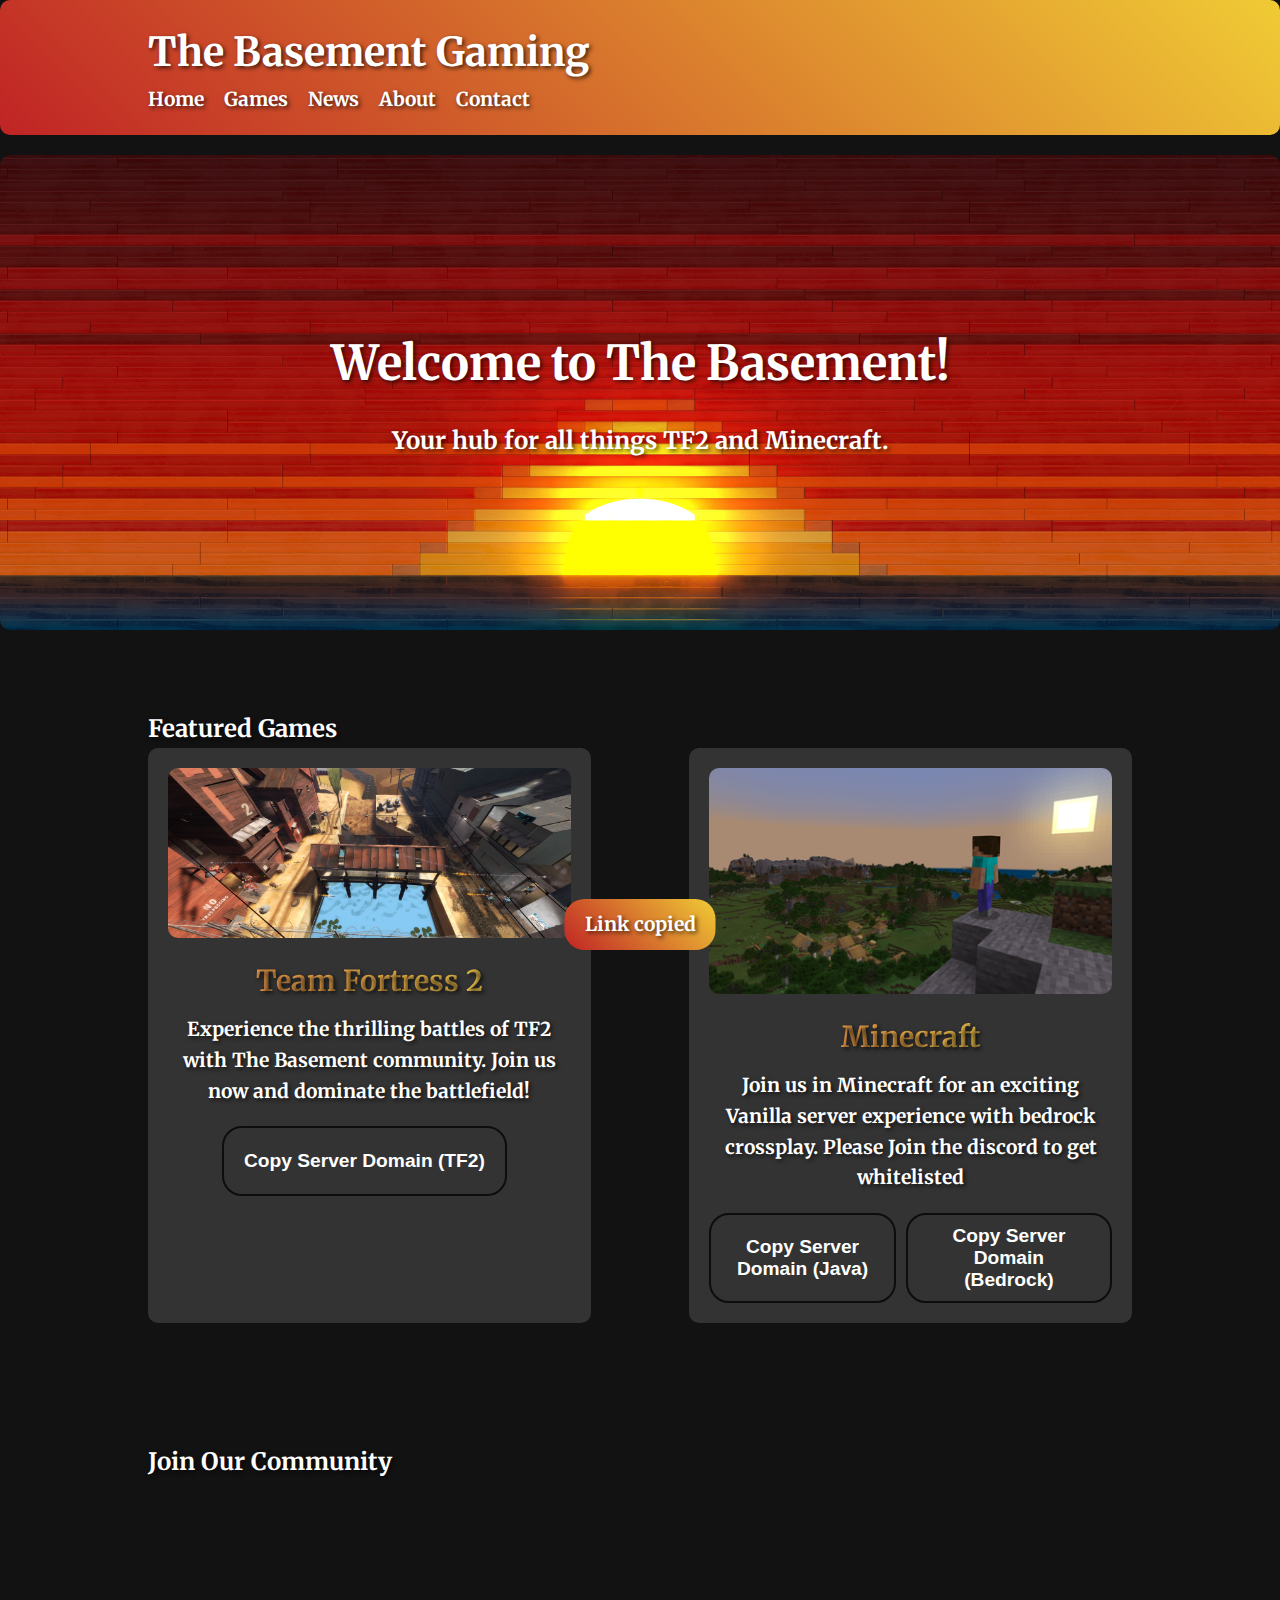
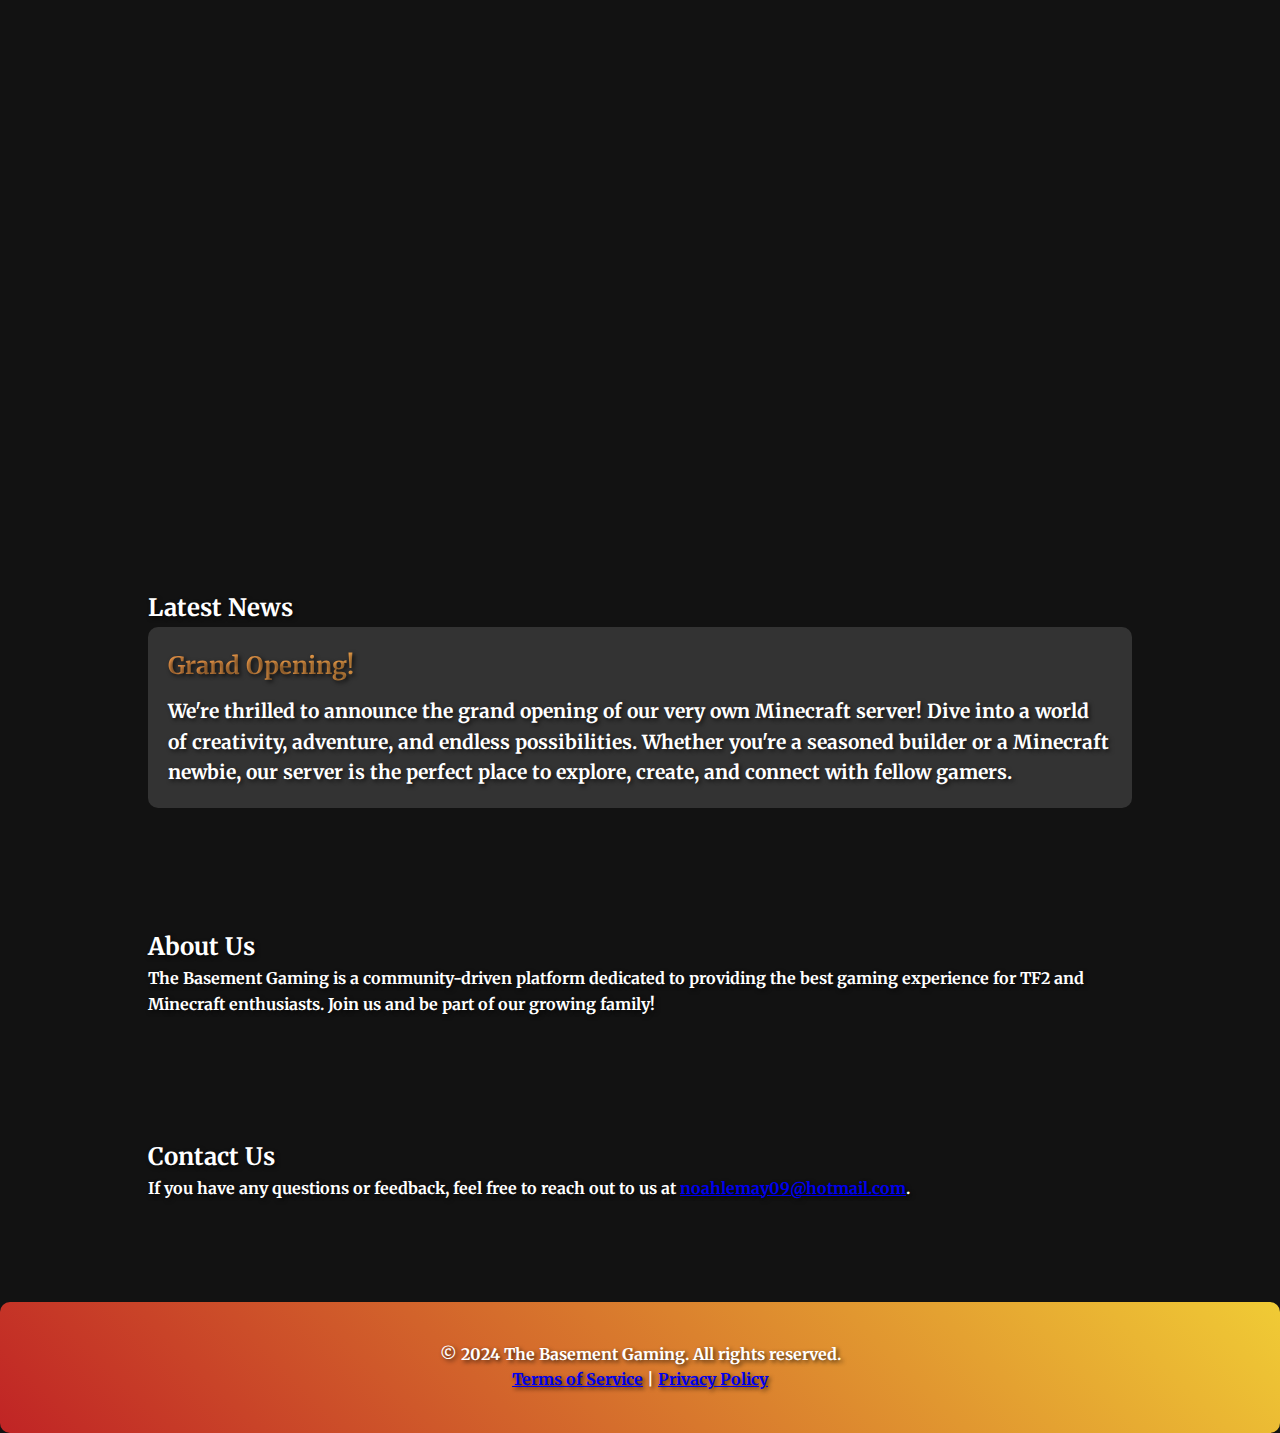
<file: index.html>
<!DOCTYPE html>
<html amp lang="en">
<head>
    <meta charset="UTF-8">
    <meta name="viewport" content="width=device-width,minimum-scale=1,initial-scale=1">
    <title>The Basement Gaming</title>
    <link rel="stylesheet" href="styles.css">
    <script async src="https://cdn.ampproject.org/v0.js"></script>
    <script async custom-element="amp-bind" src="https://cdn.ampproject.org/v0/amp-bind-0.1.js"></script>
    <style>
        @import url('https://fonts.googleapis.com/css2?family=Merriweather:wght@400;700&display=swap');
        </style>
</head>
<body [class]="theme" class="dark-mode">
    <header>
        <div class="container">
            <h1>The Basement Gaming</h1>
            <nav>
                <ul>
                    <li><a href="#home">Home</a></li>
                    <li><a href="#games">Games</a></li>
                    <li><a href="#news">News</a></li>
                    <li><a href="#about">About</a></li>
                    <li><a href="#contact">Contact</a></li>
                </ul>
            </nav>
        </div>
    </header>

    <section id="home" class="hero">
        <div class="container">
            <h2>Welcome to The Basement!</h2>
            <p>Your hub for all things TF2 and Minecraft.</p>
        </div>
    </section>

    <section id="games" class="section">
        <div class="container">
            <h2>Featured Games</h2>
            <div class="game-list">
                <div class="game">
                    <img src="images/tf2.jpg" alt="TF2 Game">
                    <h3>Team Fortress 2</h3>
                    <p>Experience the thrilling battles of TF2 with The Basement community. Join us now and dominate the battlefield!</p>
                    <div class="button-container2">
                     <button id="tf2" class="copy-domain-btn"><span>Copy Server Domain <span>(TF2)</span></span></button>
                </div>
                </div>
                <div class="game">
                    <img src="images/minecraft.png" alt="Minecraft Game">
                    <h3>Minecraft</h3>
                    <p>Join us in Minecraft for an exciting Vanilla server experience with bedrock crossplay. Please Join the discord to get whitelisted</p>
                    <div class="button-container">
                        <button id="java" class="copy-domain-btn"><span>Copy Server Domain (Java)</span></button>
                        <button id="bedrock" class="copy-domain-btn"><span>Copy Server Domain (Bedrock)</span></button>
                    </div>
                </div>
                </div>
            </div>
        </div>
    </section>

    <section id="community" class="section">
        <div class="container">
            <h2>Join Our Community</h2>
            <div class="discord-widget-wrapper">
                <iframe src="https://discord.com/widget?id=1226721803410341998&theme=dark" width="100%" height="500" allowtransparency="true" frameborder="0" sandbox="allow-popups allow-popups-to-escape-sandbox allow-same-origin allow-scripts"></iframe>
            </div>
        </div>
    </section>

    <section id="news" class="section">
        <div class="container">
            <h2>Latest News</h2>
            <div class="news-list">
                <div class="news-item">
                    <h3>Grand Opening!</h3>
                    <p>We're thrilled to announce the grand opening of our very own Minecraft server! Dive into a world of creativity, adventure, and endless possibilities. Whether you're a seasoned builder or a Minecraft newbie, our server is the perfect place to explore, create, and connect with fellow gamers.</p>
            </div>
        </div>
    </section>

    <section id="about" class="section">
        <div class="container">
            <h2>About Us</h2>
            <p>The Basement Gaming is a community-driven platform dedicated to providing the best gaming experience for TF2 and Minecraft enthusiasts. Join us and be part of our growing family!</p>
        </div>
    </section>

    <section id="contact" class="section">
        <div class="container">
            <h2>Contact Us</h2>
            <p>If you have any questions or feedback, feel free to reach out to us at <a href="mailto:noahlemay09@hotmail.com">noahlemay09@hotmail.com</a>.</p>
        </div>
    </section>

    <footer>
        <div class="container">
            <p>&copy; 2024 The Basement Gaming. All rights reserved.</p>      
             <div class="footer">
                <a href="tos.html">Terms of Service</a> | <a href="privacy.html">Privacy Policy</a>
            </div>
        </div>
    </footer>

    <div id="copy-notification">Link copied</div>

    <script src="scripts.js" async></script>
</body>
</html>
</file>
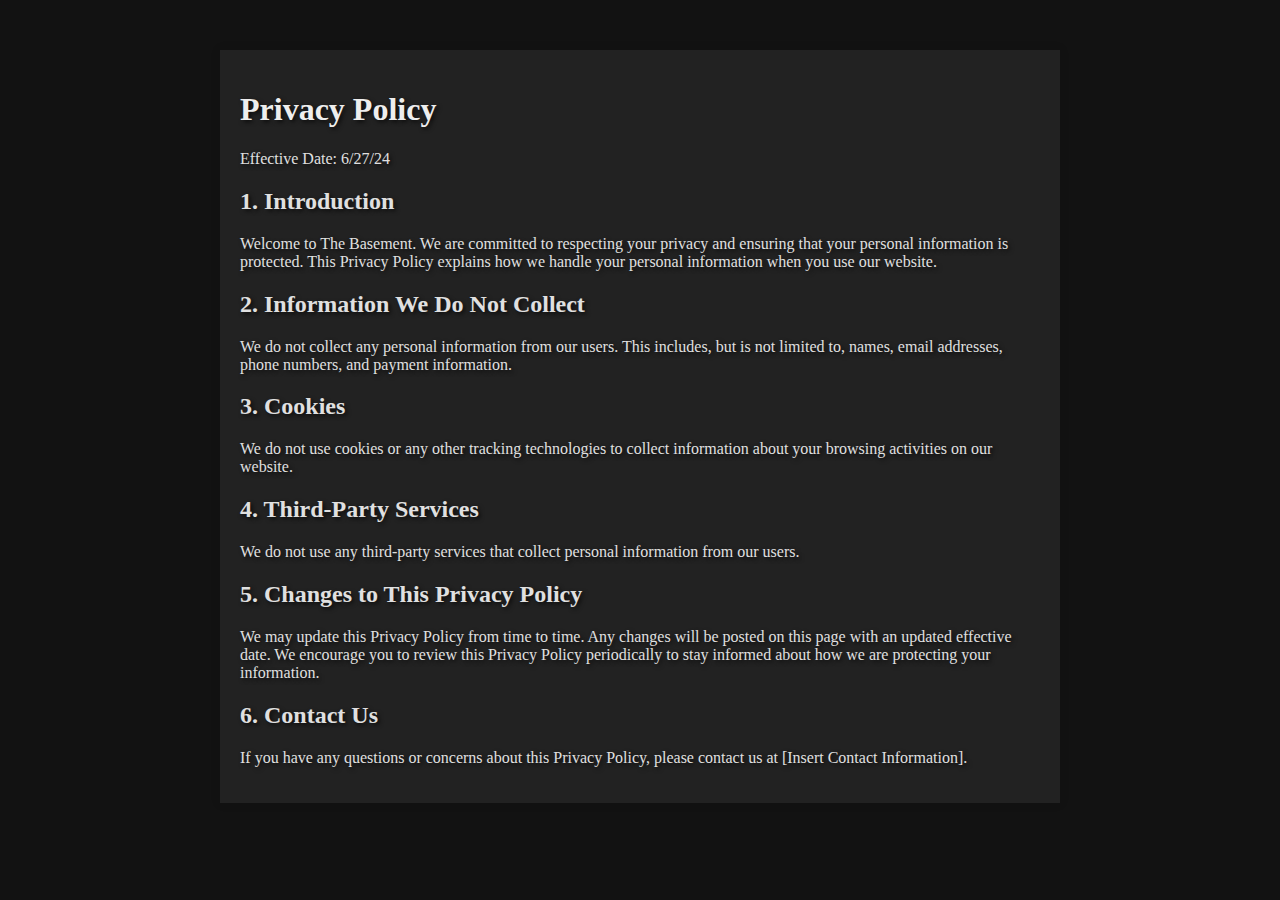
<file: privacy.html>
<!DOCTYPE html>
<html lang="en">
<head>
    <meta charset="UTF-8">
    <meta name="viewport" content="width=device-width, initial-scale=1.0">
    <title>Privacy Policy - The Basement</title>
    <style>
        body {
            font-family: 'Times New Roman', Times, serif;
            background-color: #121212;
            color: #e0e0e0;
            margin: 0;
            padding: 0;
            text-shadow: 2px 2px 4px rgba(0, 0, 0, 0.7);
        }
        .container {
            max-width: 800px;
            margin: 50px auto;
            padding: 20px;
            background-color: #222222;
            box-shadow: 0 0 10px rgba(0, 0, 0, 0.1);
        }
        h1 {
            color: #eeeeee;
        }
    </style>
</head>
<body>
    <div class="container">
        <h1>Privacy Policy</h1>
        <p>Effective Date: 6/27/24</p>
        
        <h2>1. Introduction</h2>
        <p>Welcome to The Basement. We are committed to respecting your privacy and ensuring that your personal information is protected. This Privacy Policy explains how we handle your personal information when you use our website.</p>
        
        <h2>2. Information We Do Not Collect</h2>
        <p>We do not collect any personal information from our users. This includes, but is not limited to, names, email addresses, phone numbers, and payment information.</p>
        
        <h2>3. Cookies</h2>
        <p>We do not use cookies or any other tracking technologies to collect information about your browsing activities on our website.</p>
        
        <h2>4. Third-Party Services</h2>
        <p>We do not use any third-party services that collect personal information from our users.</p>
        
        <h2>5. Changes to This Privacy Policy</h2>
        <p>We may update this Privacy Policy from time to time. Any changes will be posted on this page with an updated effective date. We encourage you to review this Privacy Policy periodically to stay informed about how we are protecting your information.</p>
        
        <h2>6. Contact Us</h2>
        <p>If you have any questions or concerns about this Privacy Policy, please contact us at [Insert Contact Information].</p>
    </div>
</body>
</html>
</file>
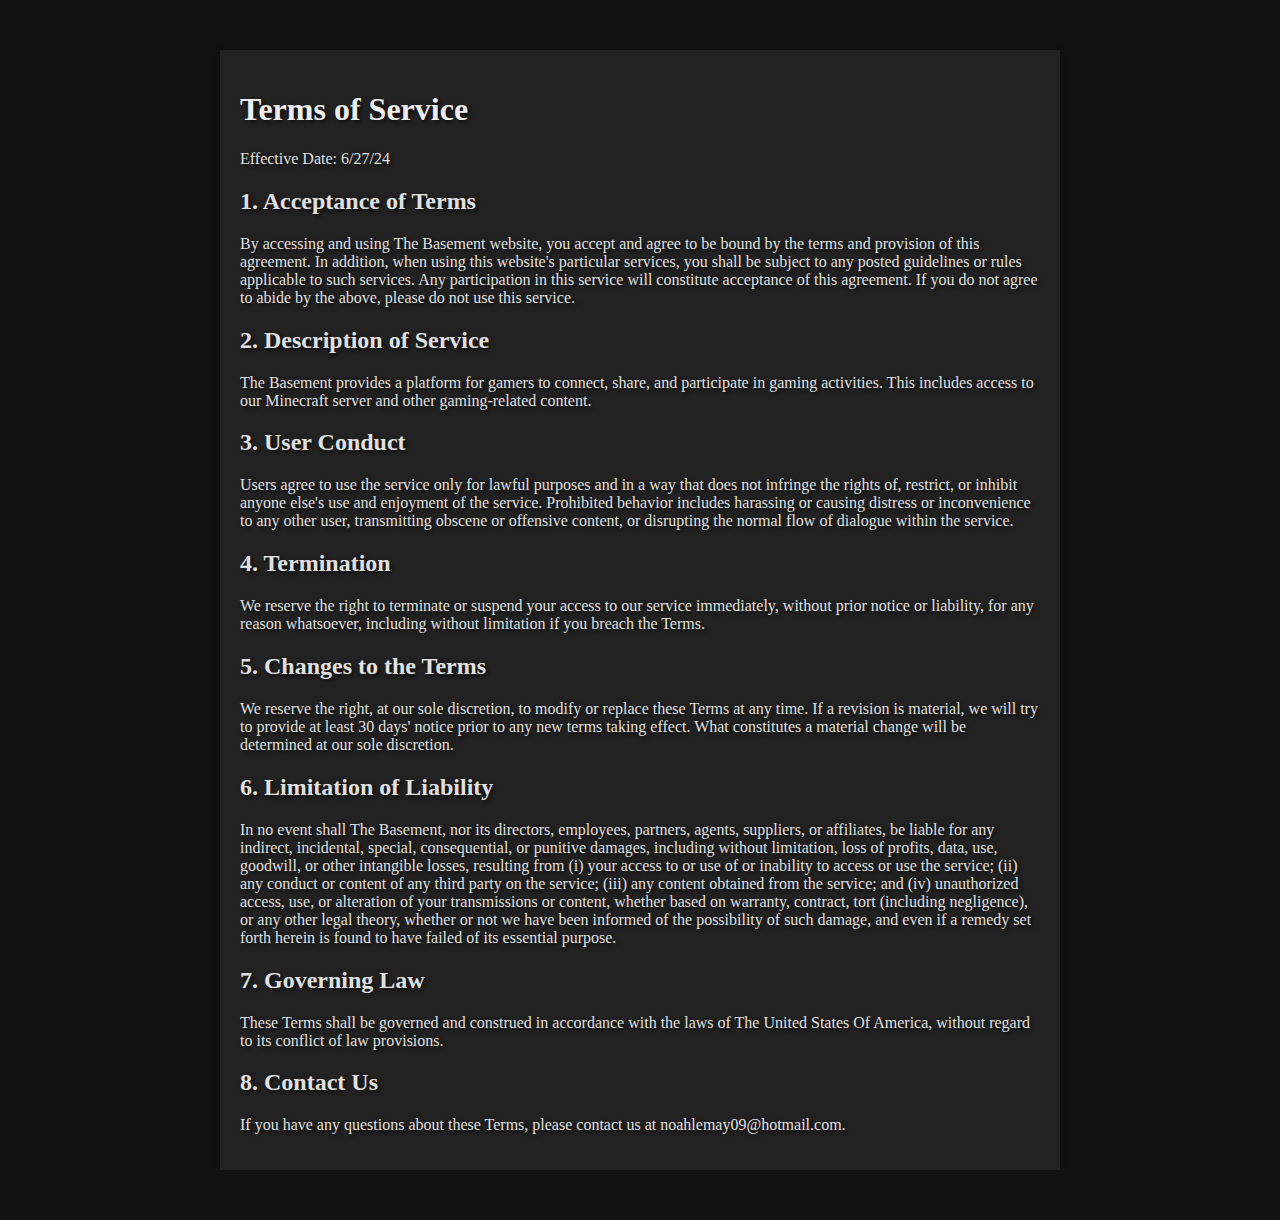
<file: tos.html>
<!DOCTYPE html>
<html lang="en">
<head>
    <meta charset="UTF-8">
    <meta name="viewport" content="width=device-width, initial-scale=1.0">
    <title>Terms of Service - The Basement</title>
    <style>
        body {
            font-family: 'Times New Roman', Times, serif;
            background-color: #121212;
            color: #e0e0e0;
            margin: 0;
            padding: 0;
            text-shadow: 2px 2px 4px rgba(0, 0, 0, 0.7);
        }
        .container {
            max-width: 800px;
            margin: 50px auto;
            padding: 20px;
            background-color: #222222;
            box-shadow: 0 0 10px rgba(0, 0, 0, 0.1);
        }
        h1 {
            color: #eeeeee;
        }
    </style>
</head>
<body>
    <div class="container">
        <h1>Terms of Service</h1>
        <p>Effective Date: 6/27/24</p>
        
        <h2>1. Acceptance of Terms</h2>
        <p>By accessing and using The Basement website, you accept and agree to be bound by the terms and provision of this agreement. In addition, when using this website's particular services, you shall be subject to any posted guidelines or rules applicable to such services. Any participation in this service will constitute acceptance of this agreement. If you do not agree to abide by the above, please do not use this service.</p>
        
        <h2>2. Description of Service</h2>
        <p>The Basement provides a platform for gamers to connect, share, and participate in gaming activities. This includes access to our Minecraft server and other gaming-related content.</p>
        
        <h2>3. User Conduct</h2>
        <p>Users agree to use the service only for lawful purposes and in a way that does not infringe the rights of, restrict, or inhibit anyone else's use and enjoyment of the service. Prohibited behavior includes harassing or causing distress or inconvenience to any other user, transmitting obscene or offensive content, or disrupting the normal flow of dialogue within the service.</p>
        
        <h2>4. Termination</h2>
        <p>We reserve the right to terminate or suspend your access to our service immediately, without prior notice or liability, for any reason whatsoever, including without limitation if you breach the Terms.</p>
        
        <h2>5. Changes to the Terms</h2>
        <p>We reserve the right, at our sole discretion, to modify or replace these Terms at any time. If a revision is material, we will try to provide at least 30 days' notice prior to any new terms taking effect. What constitutes a material change will be determined at our sole discretion.</p>
        
        <h2>6. Limitation of Liability</h2>
        <p>In no event shall The Basement, nor its directors, employees, partners, agents, suppliers, or affiliates, be liable for any indirect, incidental, special, consequential, or punitive damages, including without limitation, loss of profits, data, use, goodwill, or other intangible losses, resulting from (i) your access to or use of or inability to access or use the service; (ii) any conduct or content of any third party on the service; (iii) any content obtained from the service; and (iv) unauthorized access, use, or alteration of your transmissions or content, whether based on warranty, contract, tort (including negligence), or any other legal theory, whether or not we have been informed of the possibility of such damage, and even if a remedy set forth herein is found to have failed of its essential purpose.</p>
        
        <h2>7. Governing Law</h2>
        <p>These Terms shall be governed and construed in accordance with the laws of The United States Of America, without regard to its conflict of law provisions.</p>
        
        <h2>8. Contact Us</h2>
        <p>If you have any questions about these Terms, please contact us at noahlemay09@hotmail.com.</p>
    </div>
</body>
</html>
</file>
<file: styles.css>
/* Reset default browser styles */
* {
    margin: 0;
    padding: 0;
    box-sizing: border-box;
}

/* Colors */
:root {
    --black: #0d0d0d;
    --white: #fff;
    --red: #ff6347;
    --orange: #ff7f50;
    --yellow: #ffd700;
    --dark-gray: #333;
    --sunset-gradient: linear-gradient(45deg, #f3904f, #da9163, #c19277, #a8938b, #8f959f, #7696b3, #5d97c7, #4498db);
    --wide-matrix-gradient: linear-gradient(45deg, #fcc5e4, #fda34b, #ff7882, #c8699e, #7046aa, #0c1db8, #020f75);
    --king-yna-gradient: linear-gradient(45deg, #1a2a6c, #b21f1f, #fdbb2d);
    --bttf: linear-gradient(45deg, #c02425, #f0cb35);
    --texts: linear-gradient(60deg, #F2994A, #F2C94C);
    --current-gradient: var(--bttf); 
    --dark-mode-bg: #121212;
    --dark-mode-text: #e0e0e0;
}
.merriweather-regular {
    font-family: "Merriweather", serif;
    font-weight: 400;
    font-style: normal;
  }
  
  .merriweather-bold {
    font-family: "Merriweather", serif;
    font-weight: 700;
    font-style: bold;
  }
  

/* Global styles */
body {
    font-family: 'Merriweather', serif;
    line-height: 1.6;
    background-color: var(--dark-mode-bg);
    color: var(--dark-mode-text);
    margin: 0;
    transition: background-color 0.3s, color 0.3s;
    text-shadow: 2px 2px 4px rgba(0, 0, 0, 0.7);
}

h1, h2, h3, h4, h5, h6 {
    font-family: 'Merriweather', serif;
    font-weight: 700;
}


.container {
    width: 80%;
    margin: 0 auto;
    padding: 20px;
    color: var(--white);
    border-radius: 5px;
    font-weight: bold;
}

.date {
    position: absolute;
    top: 20px;
    right: 20px;
    font-size: 0.9em;
    color: #888;
}


header {
    background: var(--current-gradient);
    color: var(--white);
    padding: 0px 0;
    border-radius: 10px;
    margin-bottom: 20px;
    display: flex;
    justify-content: space-between;
    align-items: center;
}

header h1 {
    font-size: 2.5em;
    font-weight: bold;
}

nav ul {
    list-style-type: none;
    display: flex;
    gap: 20px;
}

nav ul li a {
    color: var(--white);
    text-decoration: none;
    font-size: 1.2em;
    font-weight: bold;
    transition: color 0.3s;
}

nav ul li a:hover {
    color: var(--yellow);
}

.hero {
    background-image: url('images/main.jpg');
    background-size: cover;
    background-position: center;
    color: var(--white);
    padding: 150px 0;
    border-radius: 10px;
    margin-bottom: 20px;
    display: flex;
    flex-direction: column;
    justify-content: center;
    text-align: center;
}

.hero h2 {
    font-weight: bold;
    font-size: 48px;
}

.hero p {
    margin-top: 20px;
    font-size: 1.5em;
}

.section {
    padding: 40px 0;
}

.game-list {
    display: flex;
    justify-content: space-between;
    flex-wrap: wrap;
    gap: 20px;
}

.game {
    background-color: var(--dark-gray);
    padding: 20px;
    border-radius: 10px;
    transition: transform 0.3s;
    flex: 1;
    min-width: 300px;
    max-width: 45%;
    display: flex;
    flex-direction: column;
    align-items: center;
    text-align: center;
}


.game:hover {
    transform: scale(1.05);
}

.game img {
    max-width: 100%;
    height: auto;
    border-radius: 10px;
}

.game .tf2 {
    grid-row: 3 / 4;
    grid-column: 1 / 2;
    background-image: url(../images/tf2.jpg);
    background-size: cover;
    background-position: center;
    border-radius: 5px;
    overflow: hidden;
    position: relative;
    margin-top: 20px;
    width: 70px;
}

.game .tf2 span {
    position: absolute;
    bottom: 0;
    left: 0;
    right: 0;
    padding: 10px;
    background-color: rgba(0, 0, 0, 0.5);
    font-size: 24px;
    font-weight: bold;
    text-align: center;
    text-transform: uppercase;
    letter-spacing: 1px;
    line-height: 40px;
    background-clip: text;
    -webkit-background-clip: text;
    -webkit-text-fill-color: transparent;
    background-clip: initial; /* Add the standard property 'background-clip' */
}

.game h3 {
    background: var(--texts);
    -webkit-background-clip: text;
    background-clip: text;
    -webkit-text-fill-color: transparent;
    margin: 20px 0 10px;
    font-size: 1.8em;
}

.game p {
    margin-bottom: 20px;
    font-size: 1.2em;
}

.news-list {
    display: flex;
    flex-direction: column;
    gap: 20px;
}

.news-item {
    background-color: var(--dark-gray);
    padding: 20px;
    border-radius: 10px;
    transition: transform 0.3s;
}

.news-item:hover {
    transform: scale(1.05);
}

.news-item h3 {
    background: var(--texts);
    -webkit-background-clip: text;
    background-clip: text;
    -webkit-text-fill-color: transparent;
    margin-bottom: 10px;
    font-size: 1.5em;
}

.news-item p {
    font-size: 1.2em;
    color: var(--white);
}


.discord-widget-wrapper {
    width: 100%;
    margin: 40px 0;
}

footer {
    background: var(--current-gradient);
    color: var(--white);
    text-align: center;
    padding: 20px 0;
    border-radius: 10px;
    margin-top: 40px;
}

/* Responsive styles */
@media (max-width: 768px) {
    .container {
        width: 90%;
        padding: 10px;
    }

    header {
        flex-direction: column;
        text-align: center;
    }

    header h1 {
        margin-bottom: 10px;
    }

    nav ul {
        flex-direction: column;
        gap: 10px;
    }

    .hero {
        padding: 100px 0;
    }

    .hero h2 {
        font-size: 2em;
    }

    .game-list {
        flex-direction: column;
        align-items: center;
    }

    .game {
        max-width: 80%;
    }
}

@media (max-width: 480px) {
    .hero h2 {
        font-size: 1.5em;
    }

    .game {
        max-width: 100%;
    }
}

/* AMP Button Style */
.button-container {
    display: flex;
    gap: 10px; /* Space between buttons */
}
.button-container2 {
    display: flex;
    width: 295px; /* Added width property */
    height: 70px;
    gap: 10px; /* Space between buttons */
}

.copy-domain-btn {
    position: relative;
    display: inline-block;
    padding: 10px 20px;
    font-size: 1.2em;
    font-weight: bold;
    text-decoration: none;
    color: var(--white);
    background: transparent;
    border: 2px solid var(--black);
    border-radius: 20px;
    cursor: pointer;
    outline: none;
    overflow: hidden;
    transition: color 0.5s ease, border-color 0.5s ease, background 0.5s ease;
}

.copy-domain-btn::before {
    content: '';
    position: absolute;
    top: 0;
    left: 50%;
    width: 0;
    height: 100%;
    background: var(--current-gradient);
    transition: width 0.5s ease, left 0.5s ease;
    border-radius: 18px;
    z-index: 0;
}

.copy-domain-btn span {
    position: relative;
    z-index: 1;
}

.copy-domain-btn:hover::before {
    width: 100%;
    left: 0;
}


.copy-domain-btn:focus,
.copy-domain-btn:active {
    background: transparent;
    color: var(--white);
    border-color: var(--black);
}

/* Notification Style */
#copy-notification {
    position: fixed;
    bottom: -50px;
    left: 50%;
    transform: translateX(-50%);
    background: var(--current-gradient);
    color: var(--white);
    padding: 10px 20px;
    border-radius: 20px;
    font-size: 1.2em;
    font-weight: bold;
    transition: bottom 0.3s ease-in-out;
}

#copy-notification.show {
    bottom: 20px;

}
</file>
